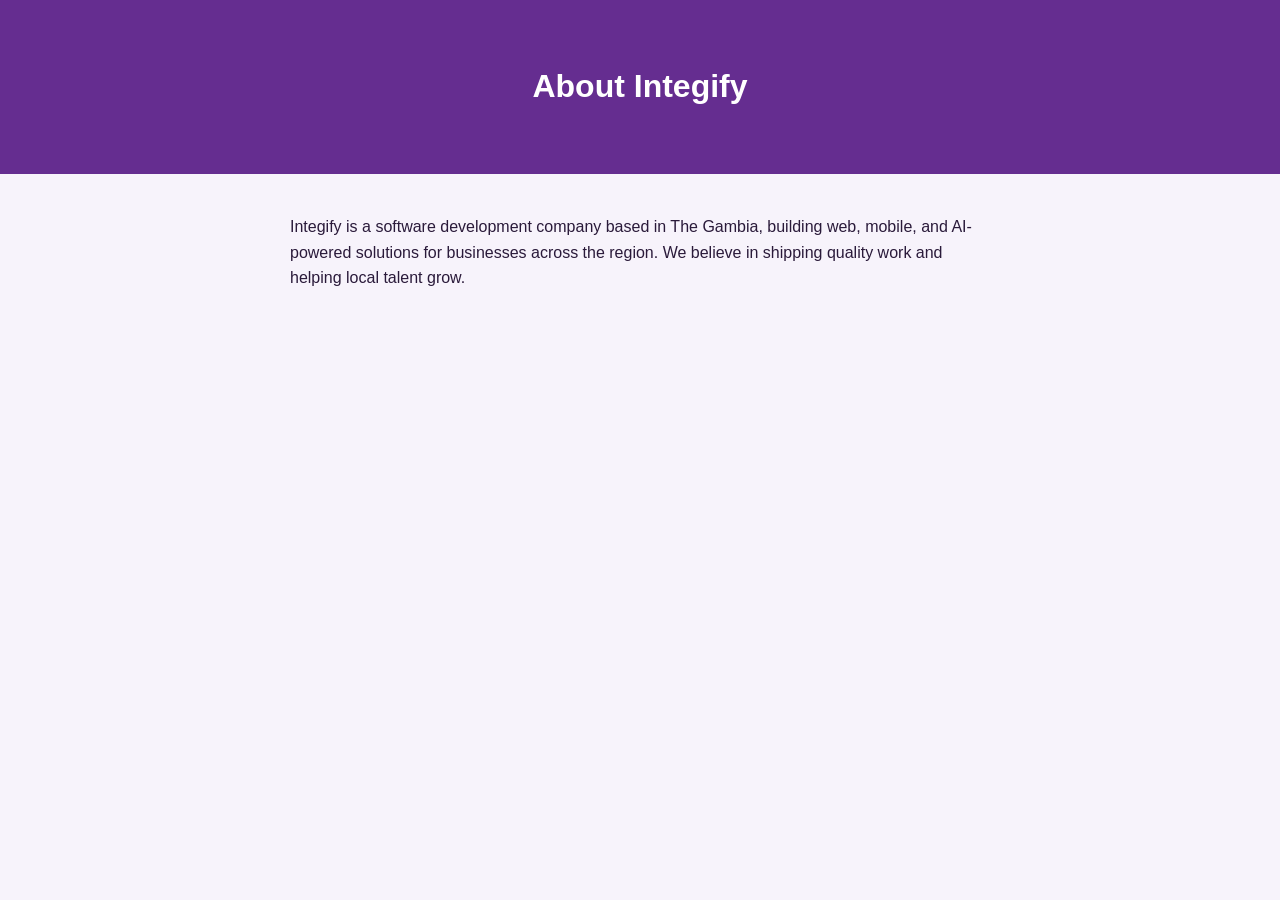
<file: challenges/02-typo-fix/index.html>
<!DOCTYPE html>
<html lang="en">
<head>
  <meta charset="UTF-8">
  <meta name="viewport" content="width=device-width, initial-scale=1.0">
  <title>Challenge 02: Typo Fix</title>
  <style>
    body {
      font-family: Arial, Helvetica, sans-serif;
      line-height: 1.6;
      background: #f7f3fb;
      margin: 0;
      color: #2a1a3a;
    }
    header {
      background: #652d90;
      color: #fff;
      padding: 40px 20px;
      text-align: center;
    }
    main {
      max-width: 700px;
      margin: 40px auto;
      padding: 0 20px;
    }
  </style>
</head>
<body>
  <header>
    <h1>About Integify</h1>
  </header>
  <main>
   <p>
  Integify is a software development company based in The Gambia, building
  web, mobile, and AI-powered solutions for businesses across the region.
  We believe in shipping quality work and helping local talent grow.
</p>
  </main>
</body>
</html>
</file>
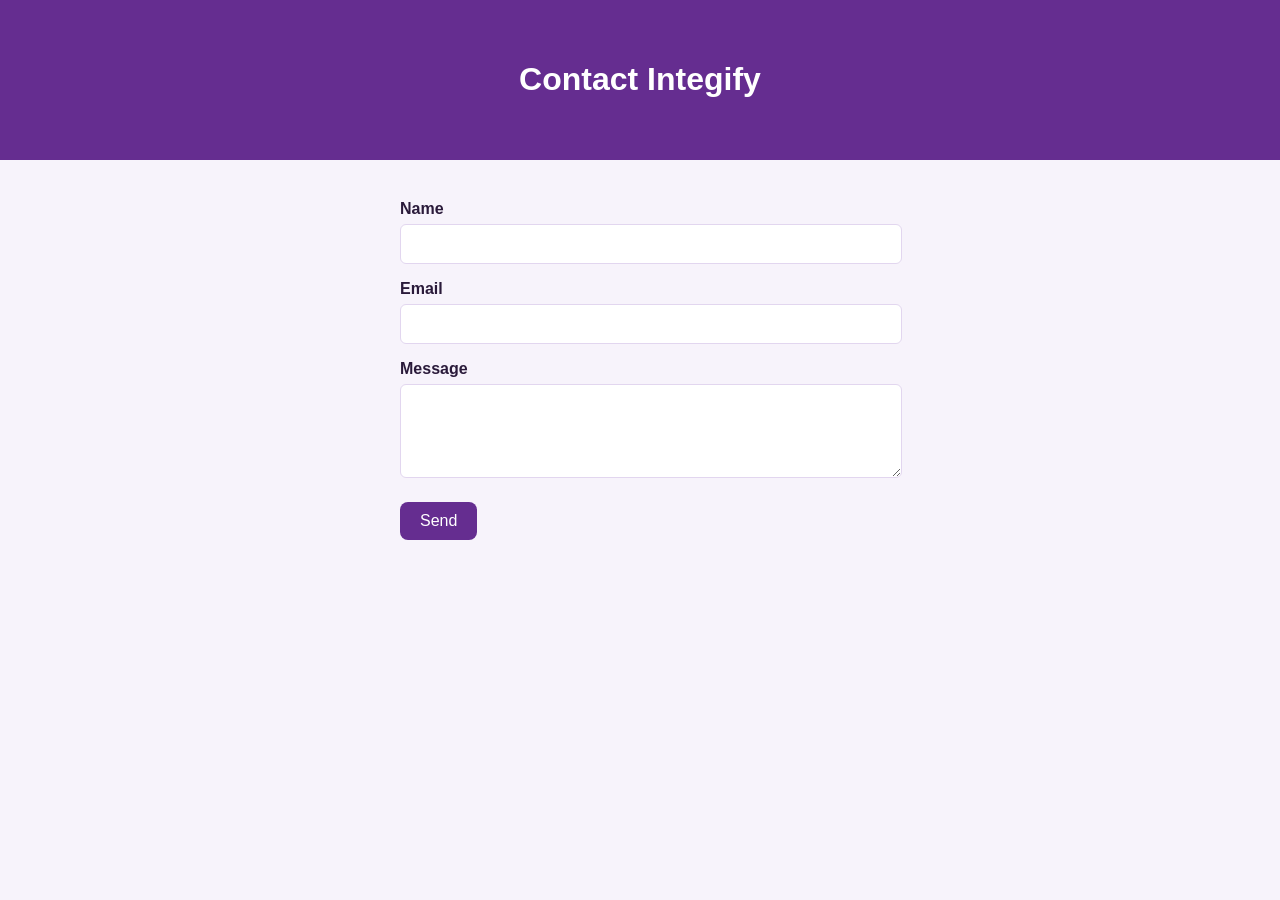
<file: challenges/07-broken-form/index.html>
<!DOCTYPE html>
<html lang="en">
<head>
  <meta charset="UTF-8">
  <meta name="viewport" content="width=device-width, initial-scale=1.0">
  <title>Challenge 07: Broken Form</title>
  <style>
    body {
      font-family: Arial, Helvetica, sans-serif;
      margin: 0;
      background: #f7f3fb;
      color: #2a1a3a;
    }
    header {
      background: #652d90;
      color: #fff;
      padding: 40px 20px;
      text-align: center;
    }
    main {
      max-width: 480px;
      margin: 40px auto;
      padding: 0 20px;
    }
    label {
      display: block;
      margin-top: 16px;
      margin-bottom: 6px;
      font-weight: bold;
    }
    input, textarea {
      width: 100%;
      padding: 10px;
      border: 1px solid #e2d6ef;
      border-radius: 6px;
      font: inherit;
    }
    button {
      margin-top: 20px;
      background: #652d90;
      color: #fff;
      border: none;
      border-radius: 8px;
      padding: 10px 20px;
      font-size: 1rem;
      cursor: pointer;
    }
    button:hover { background: #7a3aad; }
  </style>
</head>
<body>
  <header>
    <h1>Contact Integify</h1>
  </header>
  <main>
    <form action="thanks.html" method="get">
      <label for="name">Name</label>
      <input id="name" name="name" type="text" required>

      <label for="email">Email</label>
      <input id="email" name="email" type="email" required>

      <label for="message">Message</label>
      <textarea id="message" name="message" rows="4" required></textarea>

      <button type="submit">Send</button>
    </form>
  </main>
</body>
</html>
</file>
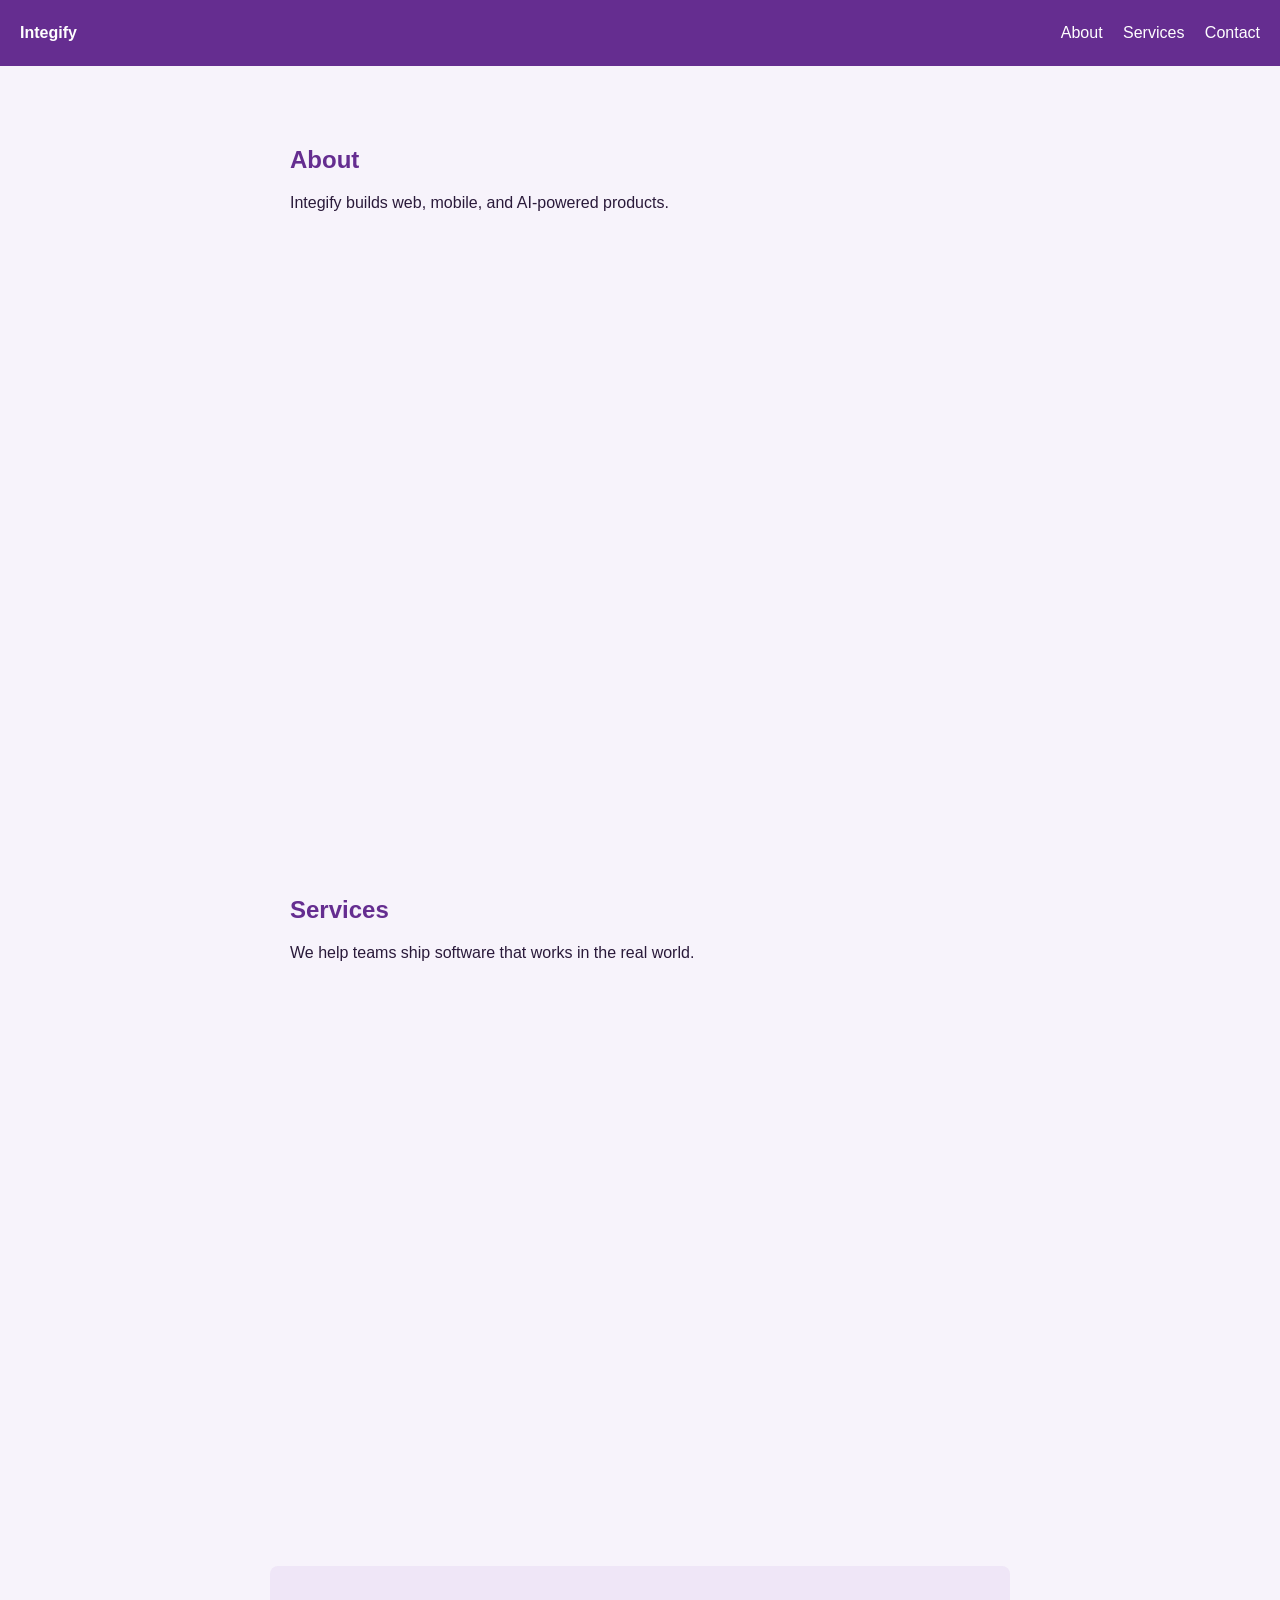
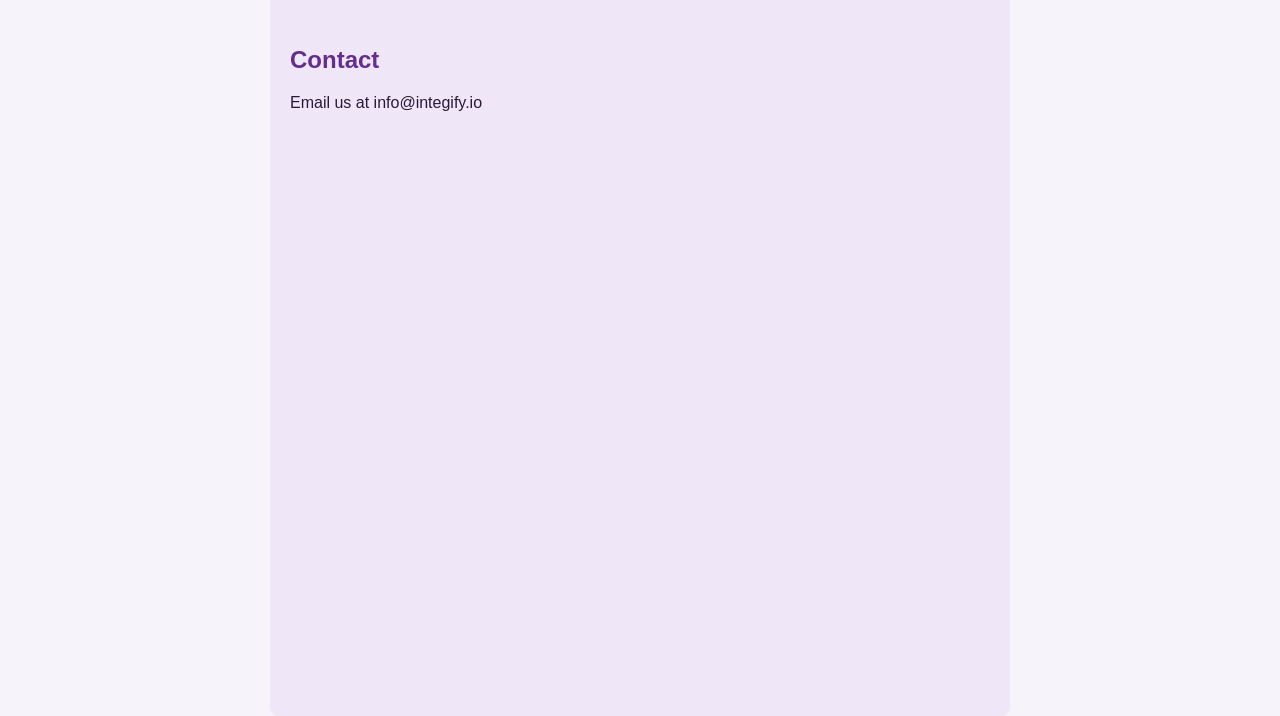
<file: challenges/09-broken-link/index.html>
<!DOCTYPE html>
<html lang="en">
<head>
  <meta charset="UTF-8">
  <meta name="viewport" content="width=device-width, initial-scale=1.0">
  <title>Challenge 09: Broken Link</title>
  <style>
    body {
      font-family: Arial, Helvetica, sans-serif;
      margin: 0;
      background: #f7f3fb;
      color: #2a1a3a;
    }
    header {
      background: #652d90;
      color: #fff;
      padding: 24px 20px;
      display: flex;
      justify-content: space-between;
      align-items: center;
      gap: 16px;
      flex-wrap: wrap;
    }
    nav a {
      color: #fff;
      margin-left: 16px;
      text-decoration: none;
    }
    nav a:hover { text-decoration: underline; }
    section {
      max-width: 700px;
      margin: 0 auto;
      padding: 60px 20px;
      min-height: 70vh;
    }
    #contact {
      background: #efe6f7;
      border-radius: 8px;
    }
    h2 { color: #652d90; }
  </style>
</head>
<body>
  <header>
    <strong>Integify</strong>
    <nav>
      <a href="#about">About</a>
      <a href="#services">Services</a>
      <a href="#contact">Contact</a>
    </nav>
  </header>

  <section id="about">
    <h2>About</h2>
    <p>Integify builds web, mobile, and AI-powered products.</p>
  </section>

  <section id="services">
    <h2>Services</h2>
    <p>We help teams ship software that works in the real world.</p>
  </section>

  <section id="contact">
    <h2>Contact</h2>
    <p>Email us at info@integify.io</p>
  </section>
</body>
</html>
</file>
